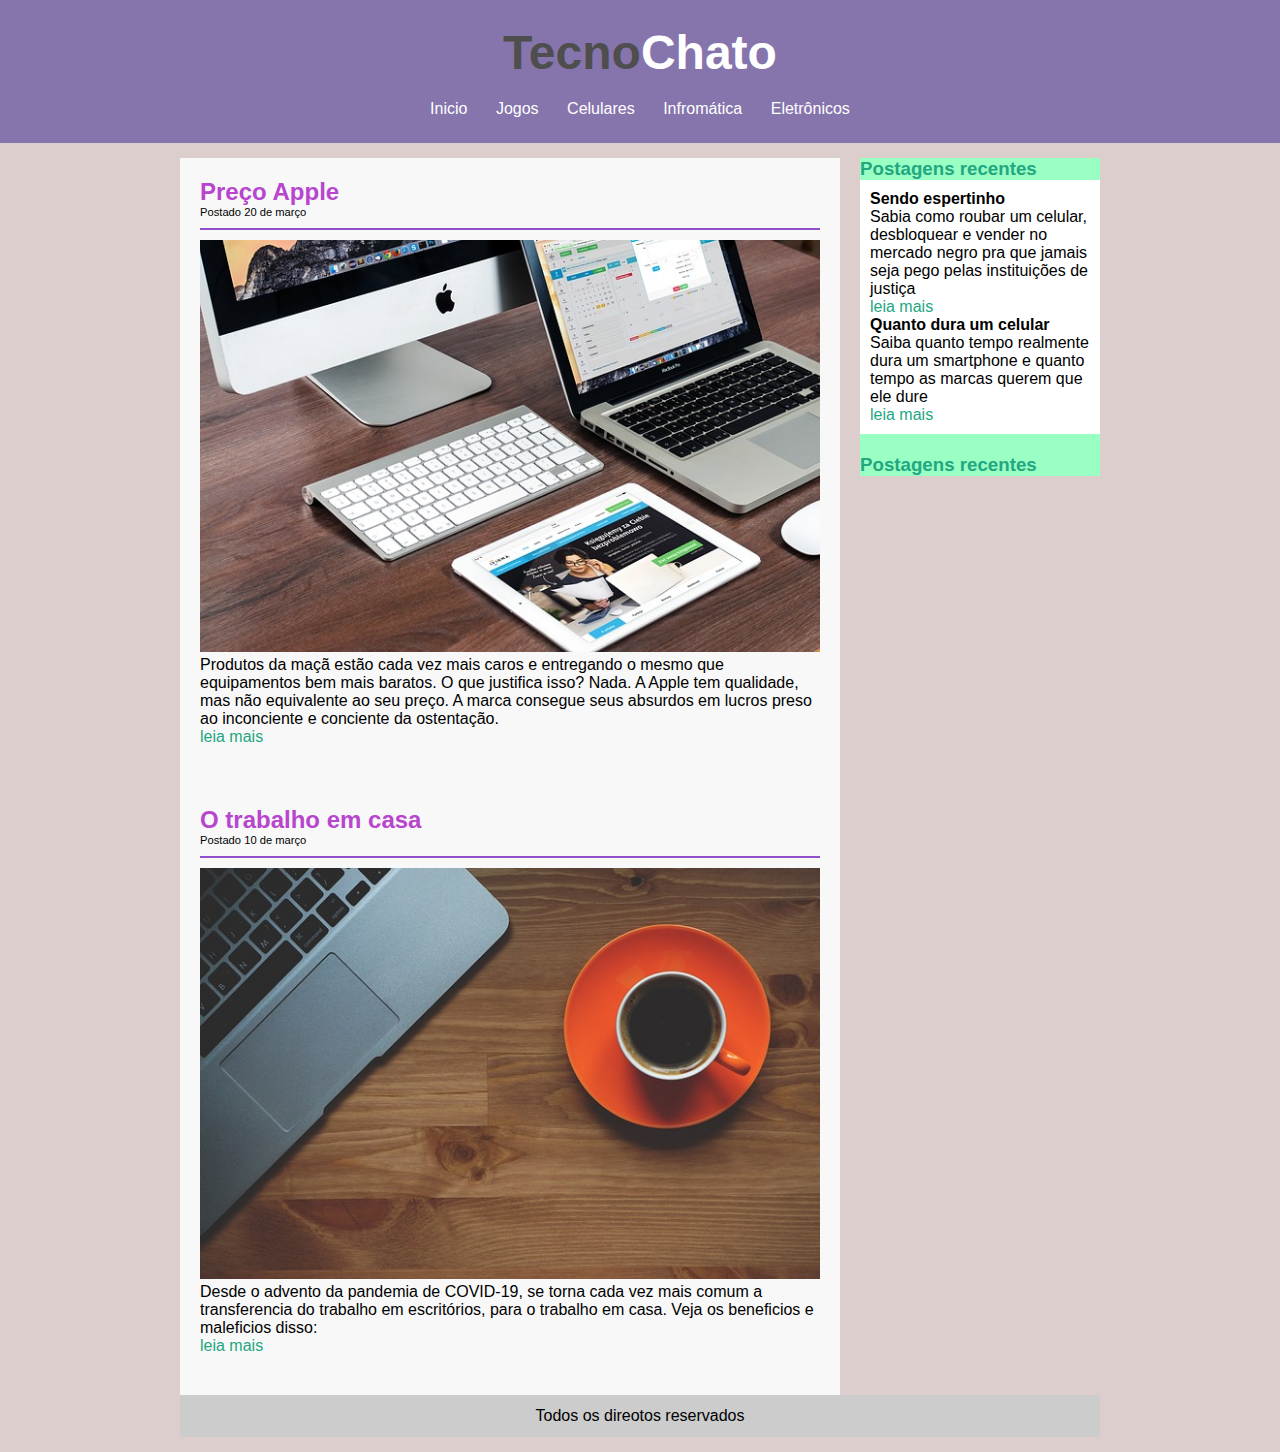
<file: index.html>
<!DOCTYPE html>
<html>
<head>
	<title>TECNOCHATO</title>
	<meta charset="utf-8">
	<link rel="stylesheet" type="text/css" href="css/estilo.css">

</head>
<body>

	<div id="cabecalho">
		<div id="logo">

			<h1>Tecno<span class="branco">Chato<span><h1>

		</div>
		<div id="menu">
			<a href="index.html">Inicio</a>
			<a href="jogos.html">Jogos</a>
			<a href="celulares.html">Celulares</a>
			<a href="informatica.html">Infromática</a>
			<a href="eletronicos.html">Eletrônicos</a>

		</div>
		
	</div>

	<div id="principal">
		<div id="postagens">
			<!-- abertura da postagem-->
			<div class="postagem">
				<h2>Preço Apple</h2>
				<span class="datinha">Postado 20 de março</span>
				<img width="620px" src="imagem/imagem2.jpg">
				<p>Produtos da maçã estão cada vez mais caros e entregando o mesmo que equipamentos bem mais baratos. O que justifica isso? Nada. A Apple tem qualidade, mas não equivalente ao seu preço. A marca consegue seus absurdos em lucros preso ao inconciente e conciente da ostentação. </p>
				<a href="precoapple.html">leia mais</a>
				
			</div><!-- fechamento da postagem-->

			<!-- abertura da postagem-->
			<div class="postagem">
				<h2>O trabalho em casa</h2>
				<span class="datinha">Postado 10 de março</span>
				<img width="620px" src="imagem/imagem1.jpg">
				<p>Desde o advento da pandemia de COVID-19, se torna cada vez mais comum a transferencia do trabalho em escritórios, para o trabalho em casa. Veja os beneficios e maleficios disso:</p>
				<a href="">leia mais</a>
				
			</div><!-- fechamento da postagem-->

		</div>
		<div id="lateral">
			<div class="conteudolateral">
				<h3>Postagens recentes</h3>
				

				<div class="postagemlateral">
					<h4>Sendo espertinho</h4>
					<p>Sabia como roubar um celular, desbloquear e vender no mercado negro pra que jamais seja pego pelas instituições de justiça</p>
					<a href="">leia mais</a>

					<h4>Quanto dura um celular</h4>
					<p>Saiba quanto tempo realmente dura um smartphone e quanto tempo as marcas querem que ele dure</p>
					<a href="">leia mais</a> 


					
				</div>
				<div class="conteudolateral">
				<h3>Postagens recentes</h3> 



			</div>
			</div>
		</div>
		<div  id="rodape">
			Todos os direotos reservados
			
		</div>
		
	</div>
<script>
	window.alert('matheus ensinou o')

</script>
</body>
</html>
</file>
<file: css/estilo.css>
*{
	margin: 0;
	padding: 0;

}

body{
	font-size: 1em;
	font-family: "Trebuchet MS", "Helvetica", sans-serif;
	background: #ddcece;}

	/*aqui estarao as ids*/

	/*topo do site*/

#cabecalho{
		background-color: #28128a7a;
		padding: 15px;
		text-align: center;


	}

#logo, #menu{
	padding: 10px;

	}

/*are de noticias*/
#principal{
	width: 920px;
	margin: 0 auto;
	padding: 15px;
}
#postagens{
	background-color: #f8f8f8;
	width: 660px;
	float: left;


}

#lateral{
	background-color: #99ffc3;
	width: 240px;
	float: right
	;
}

.conteudolateral{


}
.postagemlateral{
	background-color: white;
	padding: 10px;
	margin-bottom: 20px;
	
}

.postagem{
	padding: 20px;
	margin-bottom: 20px;

}
#rodape{
	clear: both;
	text-align: center;
	padding: 12px;
	background-color: #ccc
}




/*formataçõesgerais*/

h1{
	color: #4e4e4e;
	font-size: 3.0em;
}

h2{
	color: #b745ce;

}
h3{color: #22A781}
.branco{
	color: rgb(255, 255, 255)
}

.datinha{
	font-size: 0.7em;
	border-bottom: 2px solid #914fce;
	padding-bottom: 10px;
	margin-bottom: 10px;
	display: block;

}

/*formatação apenas do menu*/

a{
	text-decoration: none;
}

 a:link, a:visited{
	color: #22A781;
	
	
}

 a:hover {
	text-decoration: underline;}

#cabecalho a:link, #cabecalho a:visited{
	color: #FFF;
	padding: 8px 12px;
	
}

#cabecalho a:hover {
	color: #3bd3a8;
	background: #FFF

}
</file>
